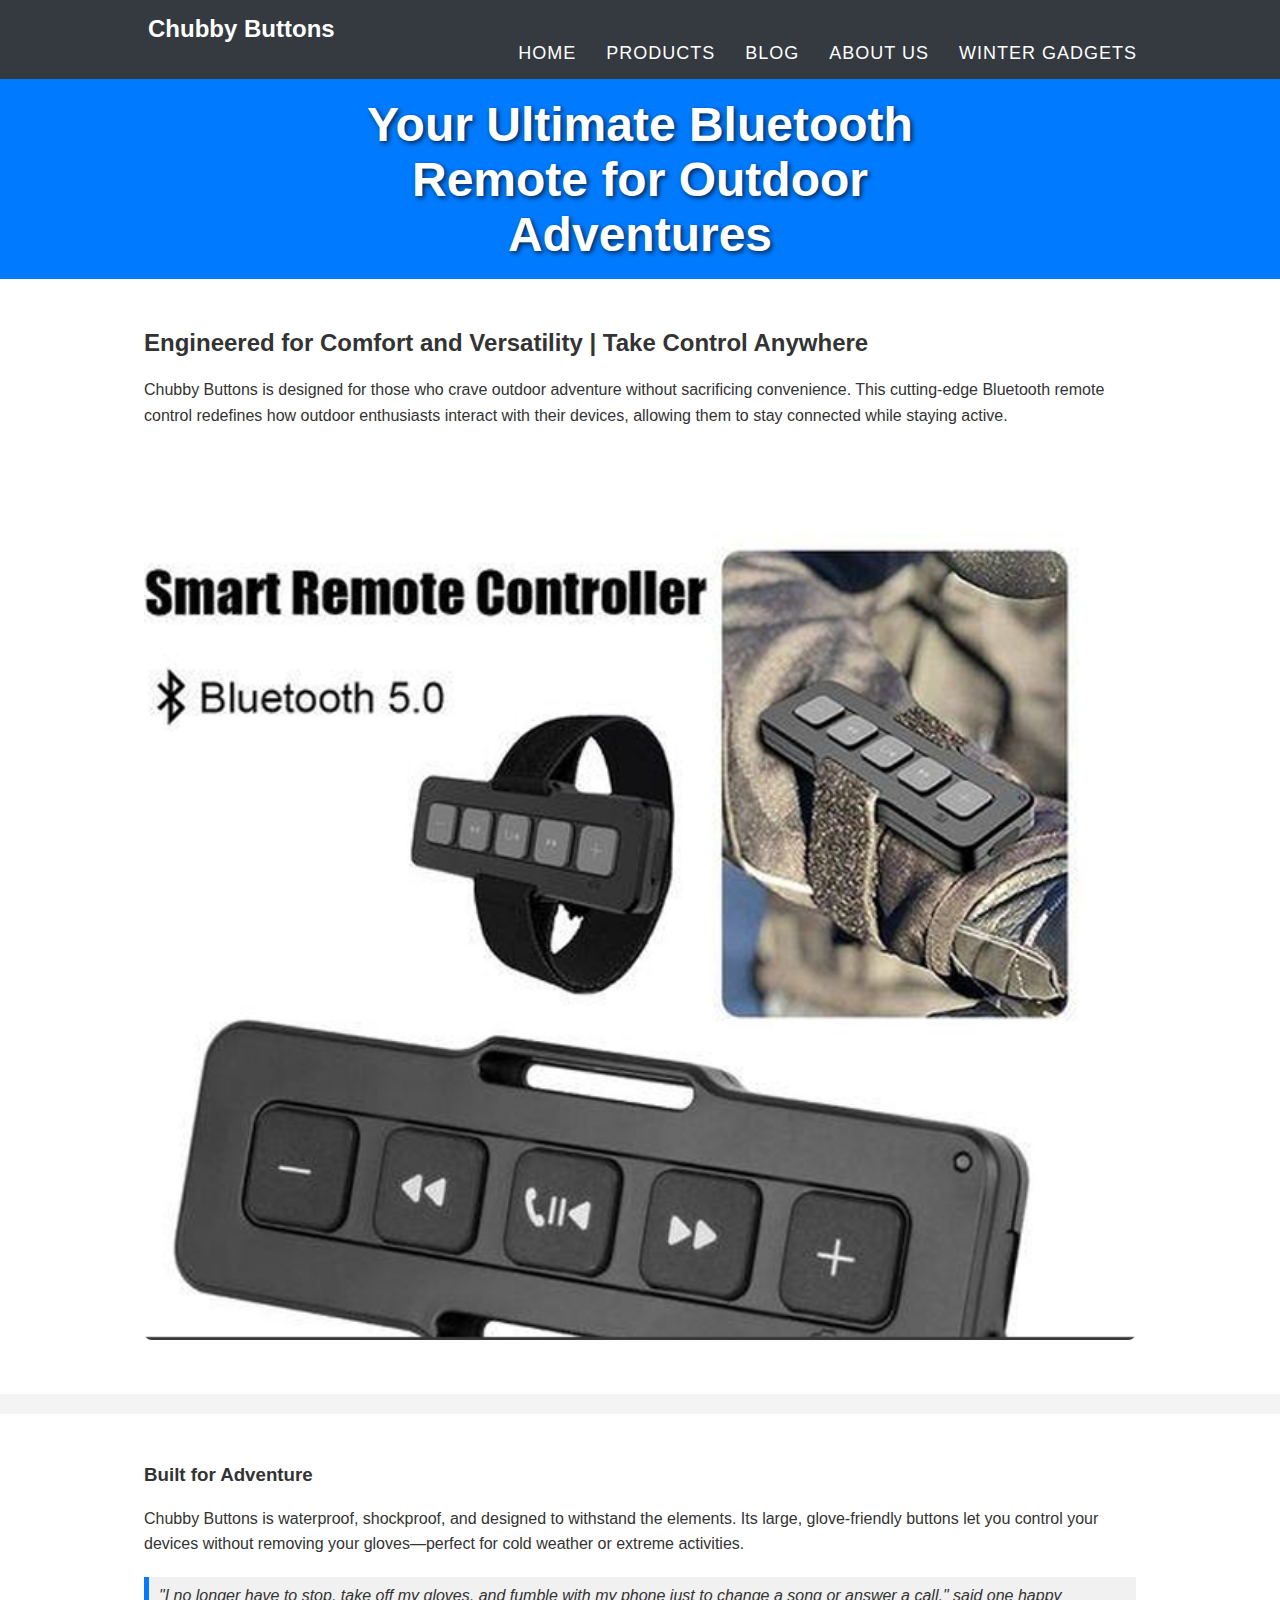
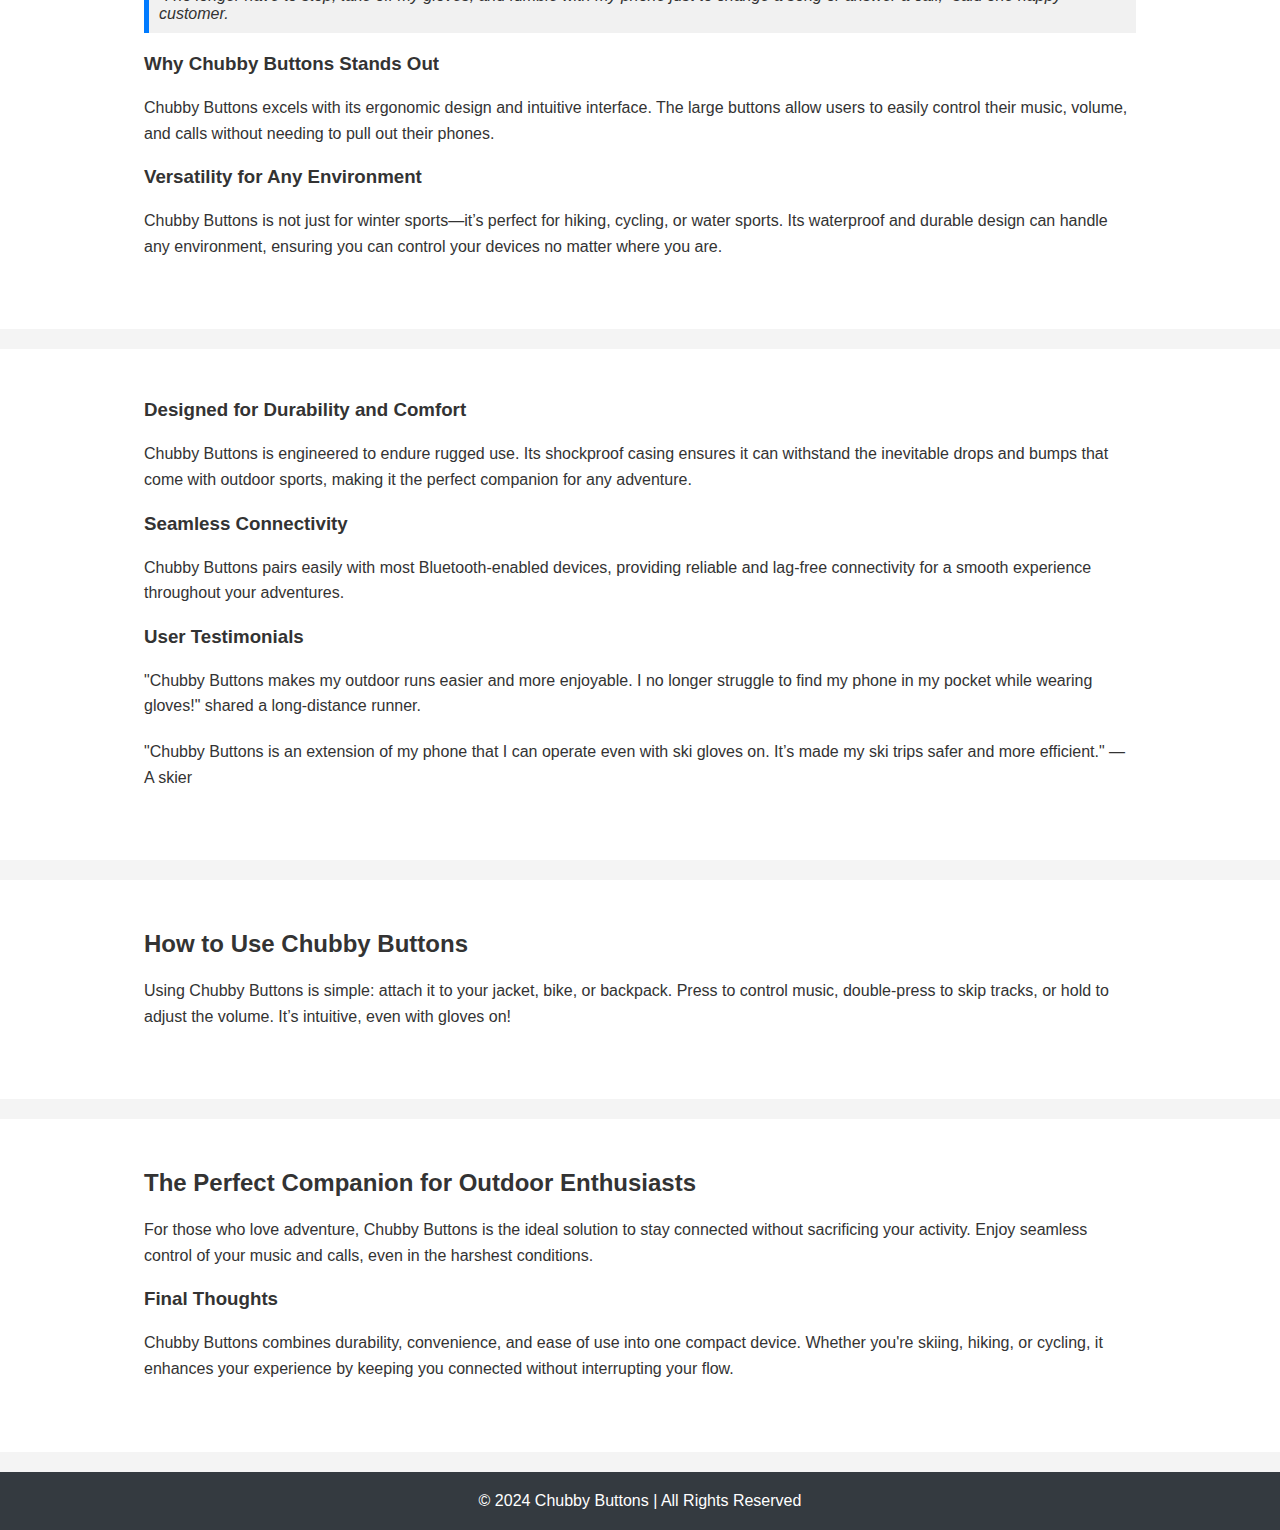
<file: index.html>
<!DOCTYPE html>
<html lang="en">
<head>
  <meta name="google-site-verification" content="CKuAAK7klcx8RCpqSnsZw81rPl1UhiUUYCu6b4aQ3sI" />
  <meta charset="UTF-8">
  <meta name="viewport" content="width=device-width, initial-scale=1.0">
  <meta name="description" content="Discover Chubby Buttons, the waterproof, durable, and glove-friendly Bluetooth remote that redefines convenience for your outdoor experiences.">
  <meta name="author" content="Chubby Buttons">
  <title>Chubby Buttons | The Ultimate Outdoor Remote for Any Adventure</title>
  <link rel="stylesheet" href="styles.css">
</head>
<body>
  <!-- Navigation Bar -->
  <nav>
    <div class="container">
      <div class="logo">
        <h2>Chubby Buttons</h2>
      </div>
      <ul class="nav-links">
        <li><a href="index.html">Home</a></li>
        <li><a href="Product.html">Products</a></li>
        <li><a href="Blog.html">Blog</a></li>
        <li><a href="About.html">About Us</a></li>
        <li><a href="winter-gadgets.html">Winter Gadgets</a></li>
      </ul>
    </div>
  </nav>

  <!-- Cover Image Section -->
  <header id="intro" class="header-section">
    <div class="header-text">
      <h1>Your Ultimate Bluetooth Remote for Outdoor Adventures</h1>
    </div>
  </header>

  <main>
    <!-- Introduction Section -->
    <section class="intro" id="intro">
      <div class="container">
        <h2>Engineered for Comfort and Versatility | Take Control Anywhere</h2>
        <p>Chubby Buttons is designed for those who crave outdoor adventure without sacrificing convenience. This cutting-edge Bluetooth remote control redefines how outdoor enthusiasts interact with their devices, allowing them to stay connected while staying active.</p>
        <img src="images/outdoor-bluetooth-remote.png" alt="Person using Chubby Buttons outdoors" class="feature-img">
      </div>
    </section>

    <!-- Features Section -->
    <section class="features" id="features">
      <div class="container">
        <div class="feature-item">
          <h3>Built for Adventure</h3>
          <p>Chubby Buttons is waterproof, shockproof, and designed to withstand the elements. Its large, glove-friendly buttons let you control your devices without removing your gloves—perfect for cold weather or extreme activities.</p>
          <blockquote>"I no longer have to stop, take off my gloves, and fumble with my phone just to change a song or answer a call," said one happy customer.</blockquote>
        </div>

        <div class="feature-item">
          <h3>Why Chubby Buttons Stands Out</h3>
          <p>Chubby Buttons excels with its ergonomic design and intuitive interface. The large buttons allow users to easily control their music, volume, and calls without needing to pull out their phones.</p>
        </div>

        <div class="feature-item">
          <h3>Versatility for Any Environment</h3>
          <p>Chubby Buttons is not just for winter sports—it’s perfect for hiking, cycling, or water sports. Its waterproof and durable design can handle any environment, ensuring you can control your devices no matter where you are.</p>
        </div>
      </div>
    </section>

    <!-- Durability and Connectivity Section -->
    <section class="features">
      <div class="container">
        <div class="feature-item">
          <h3>Designed for Durability and Comfort</h3>
          <p>Chubby Buttons is engineered to endure rugged use. Its shockproof casing ensures it can withstand the inevitable drops and bumps that come with outdoor sports, making it the perfect companion for any adventure.</p>
        </div>

        <div class="feature-item">
          <h3>Seamless Connectivity</h3>
          <p>Chubby Buttons pairs easily with most Bluetooth-enabled devices, providing reliable and lag-free connectivity for a smooth experience throughout your adventures.</p>
        </div>

        <div class="feature-item">
          <h3>User Testimonials</h3>
          <p>"Chubby Buttons makes my outdoor runs easier and more enjoyable. I no longer struggle to find my phone in my pocket while wearing gloves!" shared a long-distance runner.</p>
          <p>"Chubby Buttons is an extension of my phone that I can operate even with ski gloves on. It’s made my ski trips safer and more efficient." — A skier</p>
        </div>
      </div>
    </section>

    <!-- How to Use Section -->
    <section class="usage" id="usage">
      <div class="container">
        <h2>How to Use Chubby Buttons</h2>
        <p>Using Chubby Buttons is simple: attach it to your jacket, bike, or backpack. Press to control music, double-press to skip tracks, or hold to adjust the volume. It’s intuitive, even with gloves on!</p>
      </div>
    </section>

    <!-- Final Thoughts Section -->
    <section class="final-thoughts" id="final-thoughts">
      <div class="container">
        <h2>The Perfect Companion for Outdoor Enthusiasts</h2>
        <p>For those who love adventure, Chubby Buttons is the ideal solution to stay connected without sacrificing your activity. Enjoy seamless control of your music and calls, even in the harshest conditions.</p>
        <h3>Final Thoughts</h3>
        <p>Chubby Buttons combines durability, convenience, and ease of use into one compact device. Whether you're skiing, hiking, or cycling, it enhances your experience by keeping you connected without interrupting your flow.</p>
      </div>
    </section>
  </main>

  <footer>
    <div class="container">
      <p>&copy; 2024 Chubby Buttons | All Rights Reserved</p>
    </div>
  </footer>
  <!-- Google tag (gtag.js) -->
<script async src="https://www.googletagmanager.com/gtag/js?id=G-JCFDTPESK4"></script>
<script>
  window.dataLayer = window.dataLayer || [];
  function gtag(){dataLayer.push(arguments);}
  gtag('js', new Date());

  gtag('config', 'G-JCFDTPESK4');
</script>
</body>
</html>
</file>
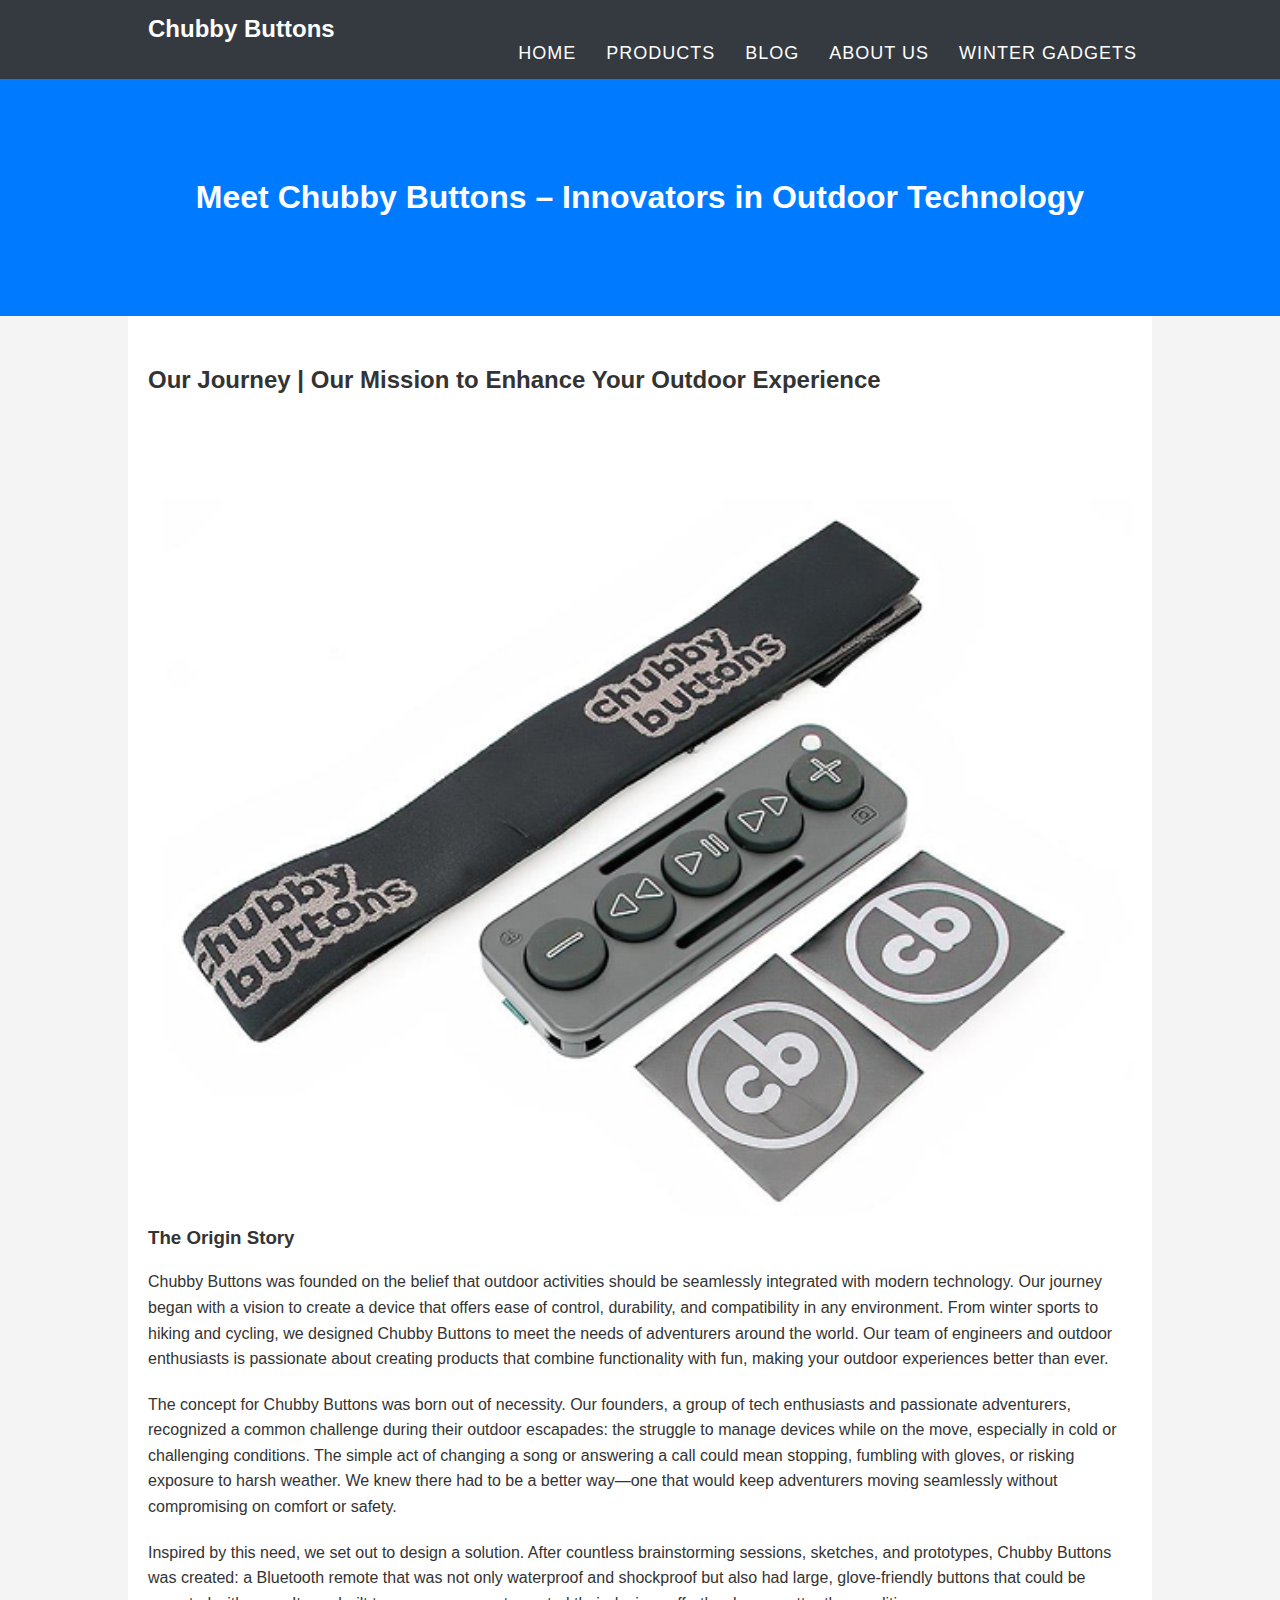
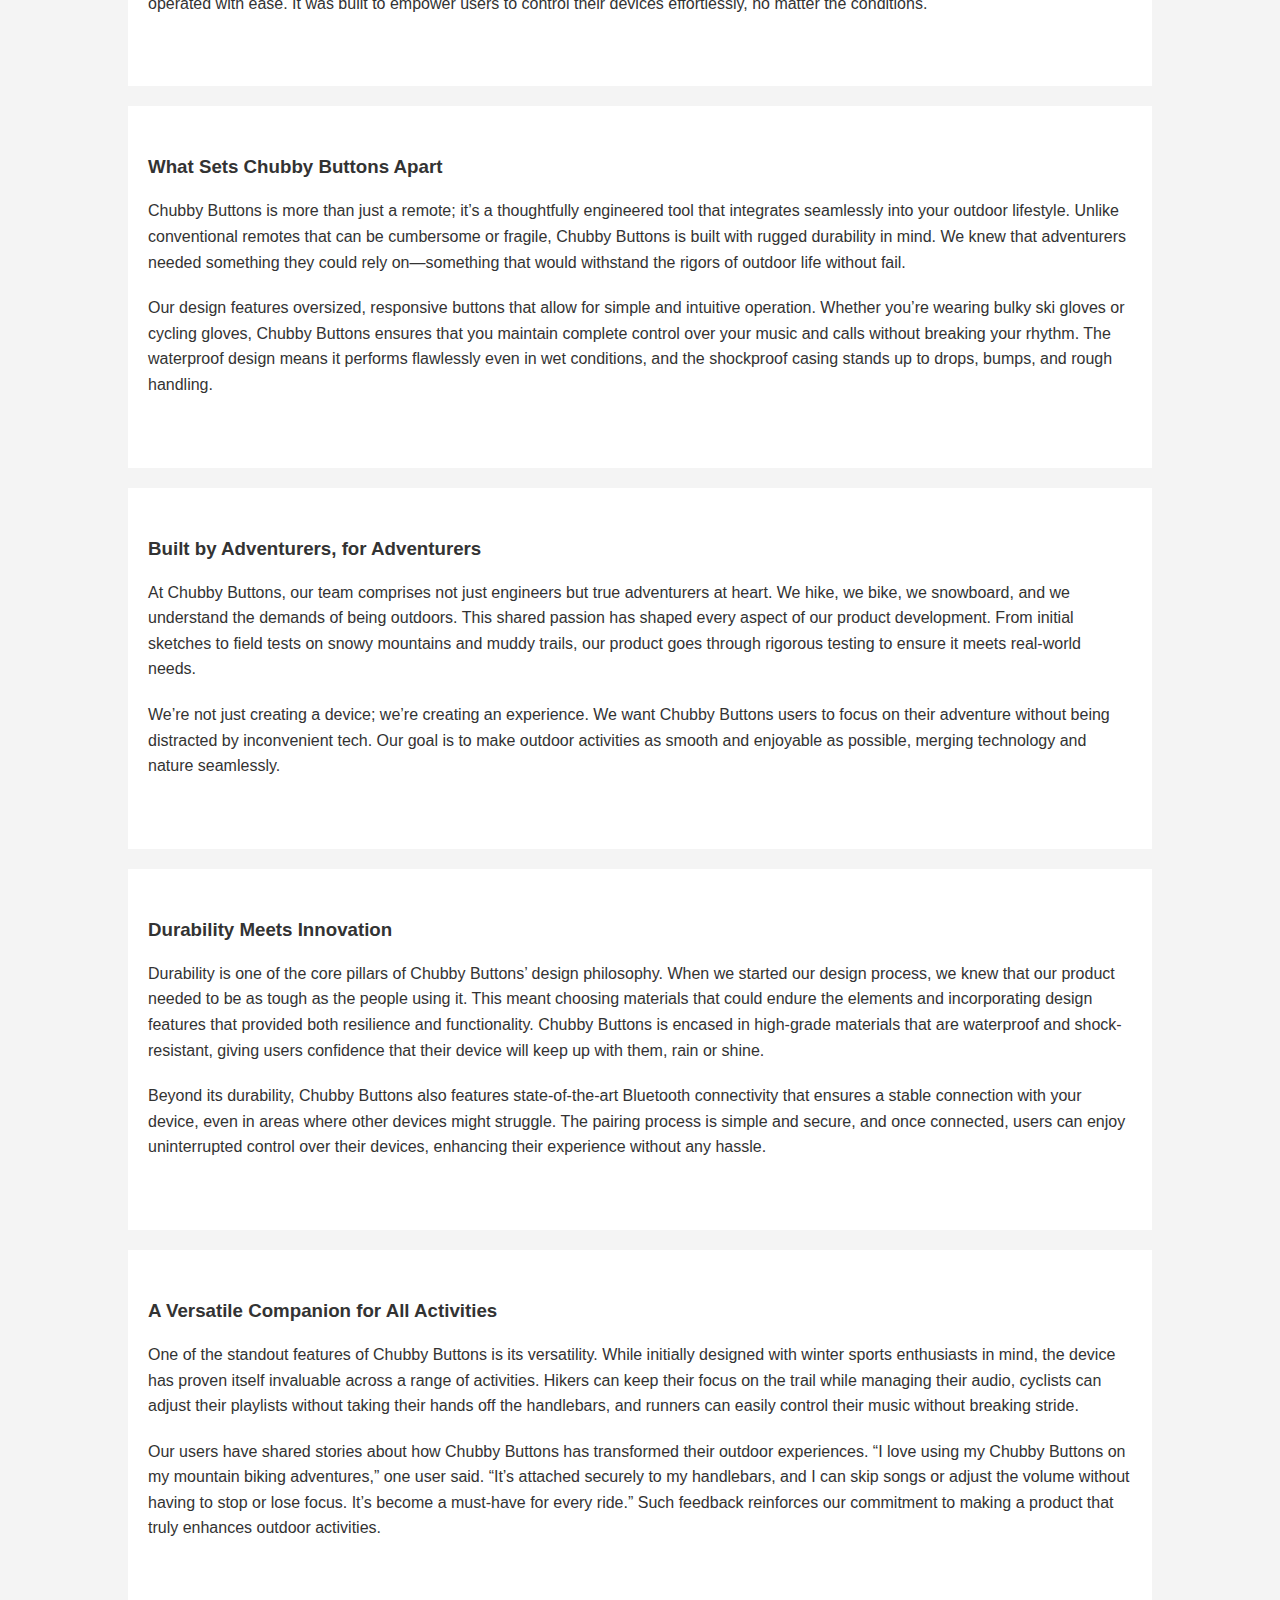
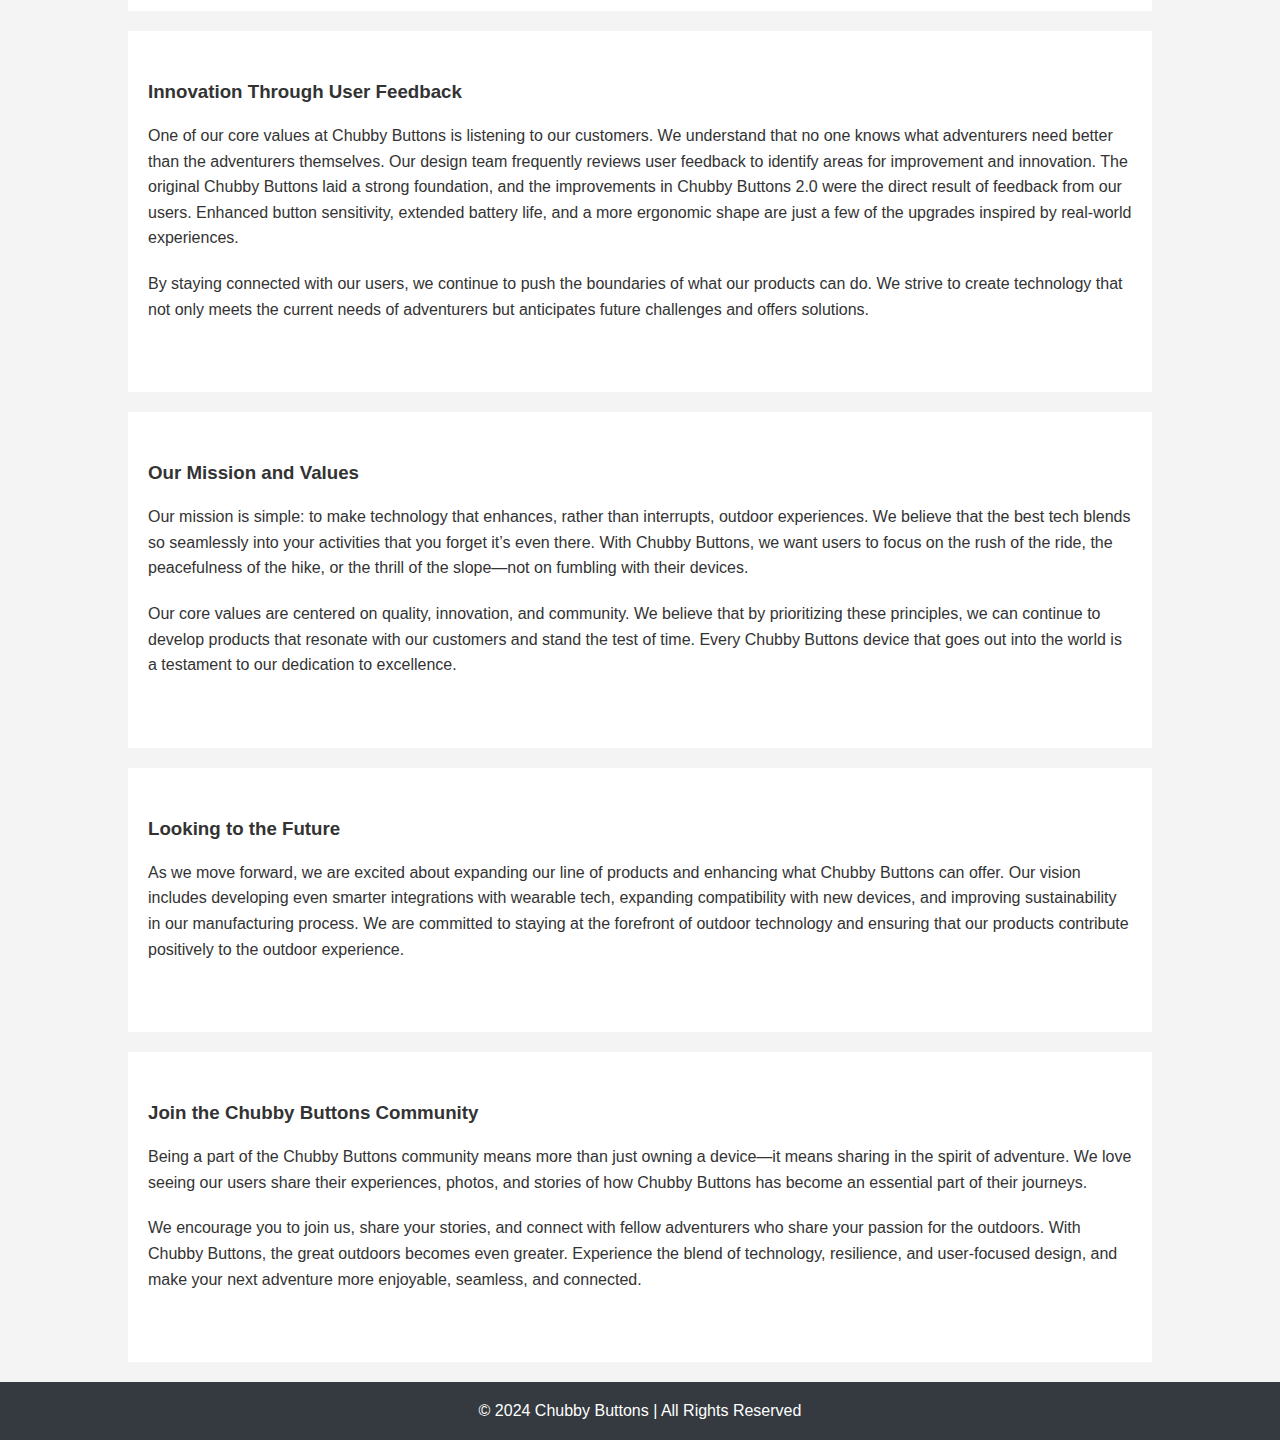
<file: About.html>
<!DOCTYPE html>
<html lang="en">
<head>
  <meta charset="UTF-8">
  <meta name="viewport" content="width=device-width, initial-scale=1.0">
  <meta name="description" content="Learn about Chubby Buttons, the innovative brand transforming outdoor experiences with reliable and user-friendly tech.">
  <meta name="author" content="Chubby Buttons">
  <title>About Chubby Buttons | Your Partner in Outdoor Tech</title>
  <link rel="stylesheet" href="styles.css">
</head>
<body>

  <!-- Navigation Bar -->
  <nav>
    <div class="container">
      <div class="logo">
        <h2>Chubby Buttons</h2>
      </div>
      <ul class="nav-links">
        <li><a href="index.html">Home</a></li>
        <li><a href="Product.html">Products</a></li>
        <li><a href="Blog.html">Blog</a></li>
        <li><a href="About.html">About Us</a></li>
        <li><a href="winter-gadgets.html">Winter Gadgets</a></li>
      </ul>
    </div>
  </nav>

  <!-- About Us Header -->
  <header class="about-header">
    <div class="container">
      <h1>Meet Chubby Buttons – Innovators in Outdoor Technology</h1>
    </div>
  </header>

  <!-- Main Content -->
  <main class="about-main-content">
    <div class="container">
      <!-- The Origin Story Section -->
      <section id="origin-story">
        <h2>Our Journey | Our Mission to Enhance Your Outdoor Experience</h2>
        <img src="images/team-behind-chubby-buttons-outdoors.png" alt="The team behind Chubby Buttons in the outdoors" class="feature-img">
        <h3>The Origin Story</h3>
        <p>Chubby Buttons was founded on the belief that outdoor activities should be seamlessly integrated with modern technology. Our journey began with a vision to create a device that offers ease of control, durability, and compatibility in any environment. From winter sports to hiking and cycling, we designed Chubby Buttons to meet the needs of adventurers around the world. Our team of engineers and outdoor enthusiasts is passionate about creating products that combine functionality with fun, making your outdoor experiences better than ever.</p>
        <p>The concept for Chubby Buttons was born out of necessity. Our founders, a group of tech enthusiasts and passionate adventurers, recognized a common challenge during their outdoor escapades: the struggle to manage devices while on the move, especially in cold or challenging conditions. The simple act of changing a song or answering a call could mean stopping, fumbling with gloves, or risking exposure to harsh weather. We knew there had to be a better way—one that would keep adventurers moving seamlessly without compromising on comfort or safety.</p>
        <p>Inspired by this need, we set out to design a solution. After countless brainstorming sessions, sketches, and prototypes, Chubby Buttons was created: a Bluetooth remote that was not only waterproof and shockproof but also had large, glove-friendly buttons that could be operated with ease. It was built to empower users to control their devices effortlessly, no matter the conditions.</p>
      </section>

      <!-- What Sets Us Apart Section -->
      <section id="what-sets-us-apart">
        <h3>What Sets Chubby Buttons Apart</h3>
        <p>Chubby Buttons is more than just a remote; it’s a thoughtfully engineered tool that integrates seamlessly into your outdoor lifestyle. Unlike conventional remotes that can be cumbersome or fragile, Chubby Buttons is built with rugged durability in mind. We knew that adventurers needed something they could rely on—something that would withstand the rigors of outdoor life without fail.</p>
        <p>Our design features oversized, responsive buttons that allow for simple and intuitive operation. Whether you’re wearing bulky ski gloves or cycling gloves, Chubby Buttons ensures that you maintain complete control over your music and calls without breaking your rhythm. The waterproof design means it performs flawlessly even in wet conditions, and the shockproof casing stands up to drops, bumps, and rough handling.</p>
      </section>

      <!-- Built by Adventurers, for Adventurers Section -->
      <section id="built-by-adventurers">
        <h3>Built by Adventurers, for Adventurers</h3>
        <p>At Chubby Buttons, our team comprises not just engineers but true adventurers at heart. We hike, we bike, we snowboard, and we understand the demands of being outdoors. This shared passion has shaped every aspect of our product development. From initial sketches to field tests on snowy mountains and muddy trails, our product goes through rigorous testing to ensure it meets real-world needs.</p>
        <p>We’re not just creating a device; we’re creating an experience. We want Chubby Buttons users to focus on their adventure without being distracted by inconvenient tech. Our goal is to make outdoor activities as smooth and enjoyable as possible, merging technology and nature seamlessly.</p>
      </section>

      <!-- Durability Meets Innovation Section -->
      <section id="durability-innovation">
        <h3>Durability Meets Innovation</h3>
        <p>Durability is one of the core pillars of Chubby Buttons’ design philosophy. When we started our design process, we knew that our product needed to be as tough as the people using it. This meant choosing materials that could endure the elements and incorporating design features that provided both resilience and functionality. Chubby Buttons is encased in high-grade materials that are waterproof and shock-resistant, giving users confidence that their device will keep up with them, rain or shine.</p>
        <p>Beyond its durability, Chubby Buttons also features state-of-the-art Bluetooth connectivity that ensures a stable connection with your device, even in areas where other devices might struggle. The pairing process is simple and secure, and once connected, users can enjoy uninterrupted control over their devices, enhancing their experience without any hassle.</p>
      </section>

      <!-- A Versatile Companion for All Activities Section -->
      <section id="versatile-companion">
        <h3>A Versatile Companion for All Activities</h3>
        <p>One of the standout features of Chubby Buttons is its versatility. While initially designed with winter sports enthusiasts in mind, the device has proven itself invaluable across a range of activities. Hikers can keep their focus on the trail while managing their audio, cyclists can adjust their playlists without taking their hands off the handlebars, and runners can easily control their music without breaking stride.</p>
        <p>Our users have shared stories about how Chubby Buttons has transformed their outdoor experiences. “I love using my Chubby Buttons on my mountain biking adventures,” one user said. “It’s attached securely to my handlebars, and I can skip songs or adjust the volume without having to stop or lose focus. It’s become a must-have for every ride.” Such feedback reinforces our commitment to making a product that truly enhances outdoor activities.</p>
      </section>

      <!-- Innovation Through User Feedback Section -->
      <section id="user-feedback">
        <h3>Innovation Through User Feedback</h3>
        <p>One of our core values at Chubby Buttons is listening to our customers. We understand that no one knows what adventurers need better than the adventurers themselves. Our design team frequently reviews user feedback to identify areas for improvement and innovation. The original Chubby Buttons laid a strong foundation, and the improvements in Chubby Buttons 2.0 were the direct result of feedback from our users. Enhanced button sensitivity, extended battery life, and a more ergonomic shape are just a few of the upgrades inspired by real-world experiences.</p>
        <p>By staying connected with our users, we continue to push the boundaries of what our products can do. We strive to create technology that not only meets the current needs of adventurers but anticipates future challenges and offers solutions.</p>
      </section>

      <!-- Our Mission and Values Section -->
      <section id="mission-values">
        <h3>Our Mission and Values</h3>
        <p>Our mission is simple: to make technology that enhances, rather than interrupts, outdoor experiences. We believe that the best tech blends so seamlessly into your activities that you forget it’s even there. With Chubby Buttons, we want users to focus on the rush of the ride, the peacefulness of the hike, or the thrill of the slope—not on fumbling with their devices.</p>
        <p>Our core values are centered on quality, innovation, and community. We believe that by prioritizing these principles, we can continue to develop products that resonate with our customers and stand the test of time. Every Chubby Buttons device that goes out into the world is a testament to our dedication to excellence.</p>
      </section>

      <!-- Looking to the Future Section -->
      <section id="looking-to-future">
        <h3>Looking to the Future</h3>
        <p>As we move forward, we are excited about expanding our line of products and enhancing what Chubby Buttons can offer. Our vision includes developing even smarter integrations with wearable tech, expanding compatibility with new devices, and improving sustainability in our manufacturing process. We are committed to staying at the forefront of outdoor technology and ensuring that our products contribute positively to the outdoor experience.</p>
      </section>

      <!-- Join Our Community Section -->
      <section id="join-community">
        <h3>Join the Chubby Buttons Community</h3>
        <p>Being a part of the Chubby Buttons community means more than just owning a device—it means sharing in the spirit of adventure. We love seeing our users share their experiences, photos, and stories of how Chubby Buttons has become an essential part of their journeys.</p>
        <p>We encourage you to join us, share your stories, and connect with fellow adventurers who share your passion for the outdoors. With Chubby Buttons, the great outdoors becomes even greater. Experience the blend of technology, resilience, and user-focused design, and make your next adventure more enjoyable, seamless, and connected.</p>
      </section>

    </div>
  </main>

  <!-- Footer Section -->
  <footer>
    <div class="container">
      <p>&copy; 2024 Chubby Buttons | All Rights Reserved</p>
    </div>
  </footer>

</body>
</html>
</file>
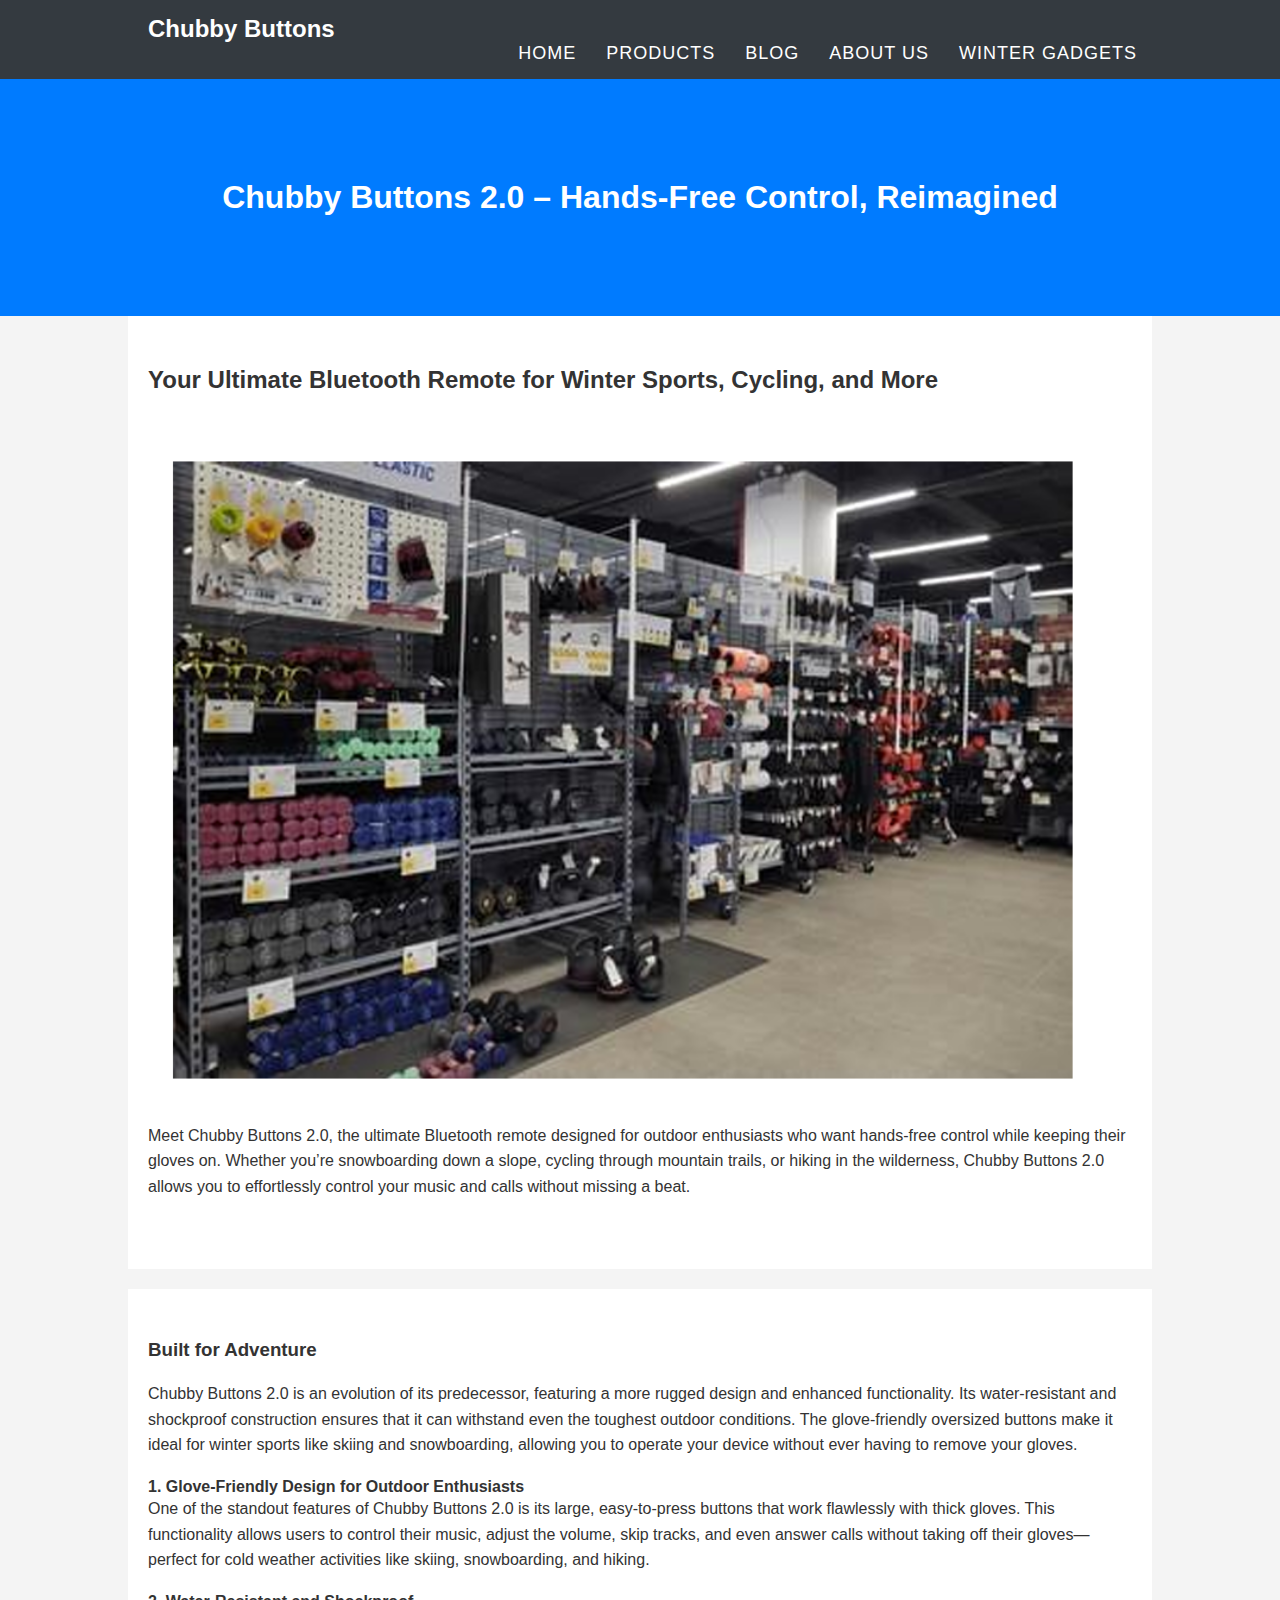
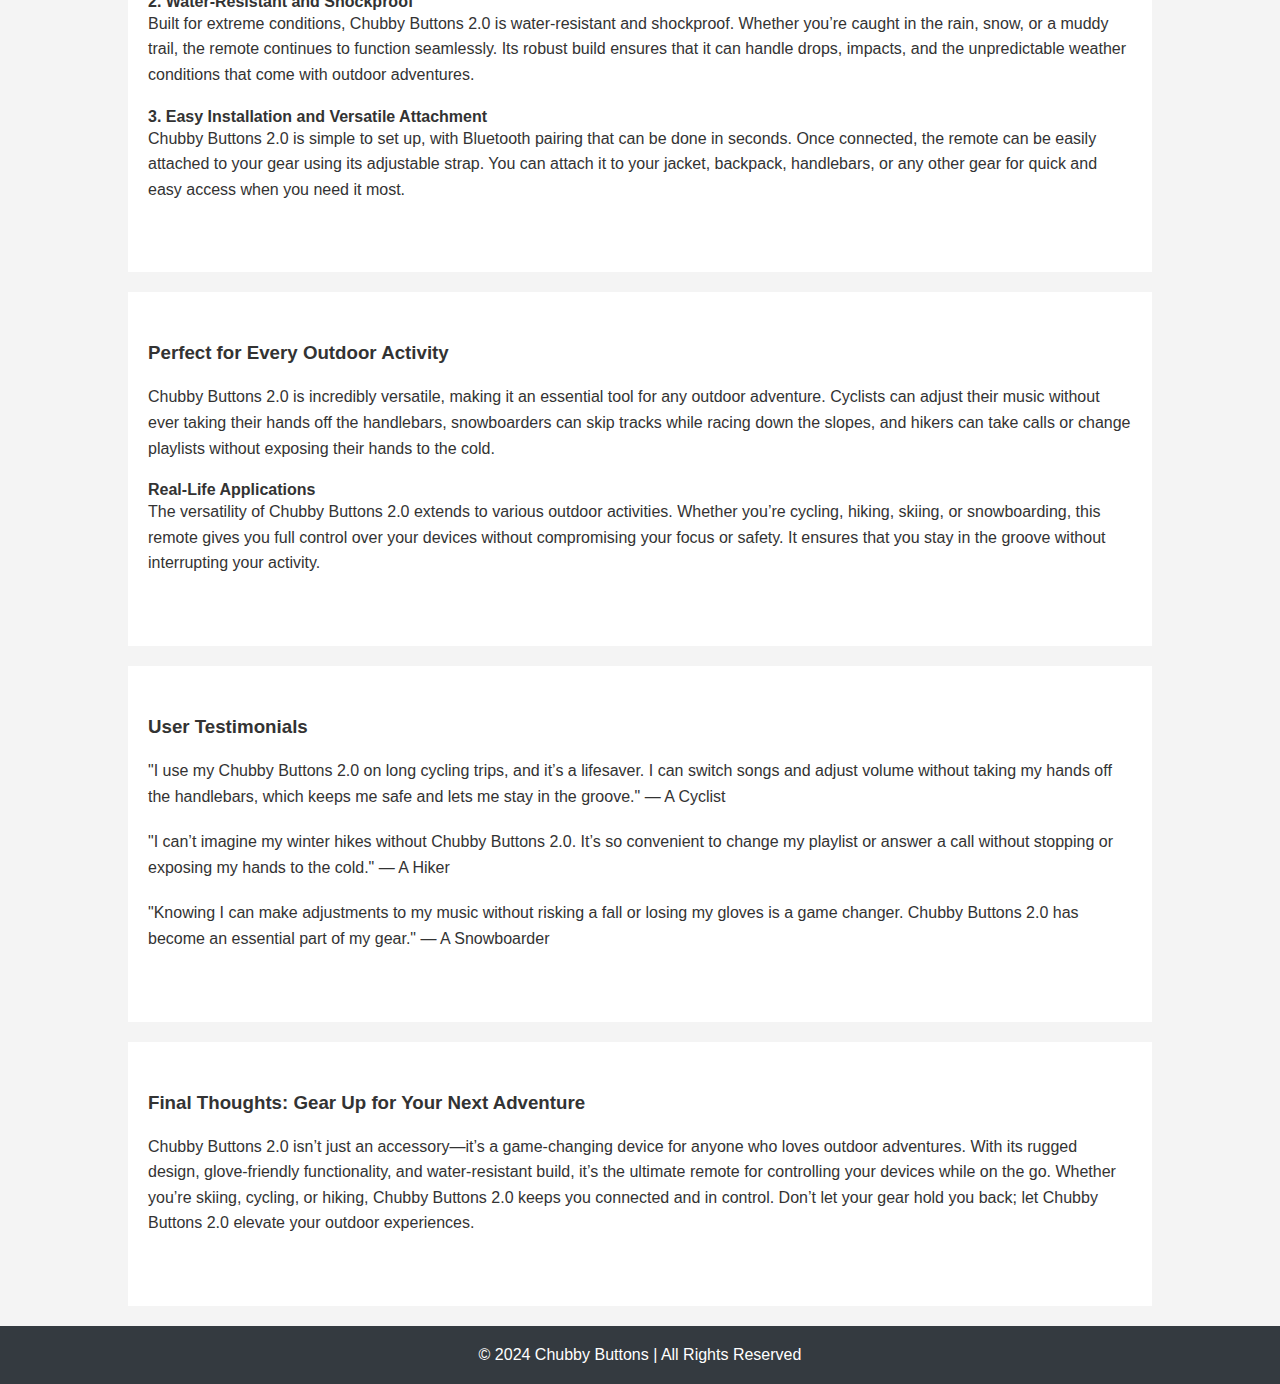
<file: Blog.html>
<!DOCTYPE html>
<html lang="en">
<head>
  <meta charset="UTF-8">
  <meta name="viewport" content="width=device-width, initial-scale=1.0">
  <meta name="description" content="Explore Chubby Buttons 2.0, your perfect companion for hands-free control while skiing, cycling, or during any outdoor activity.">
  <meta name="author" content="Chubby Buttons">
  <title>Chubby Buttons 2.0 | Glove-Friendly Bluetooth Remote for Any Season</title>
  <link rel="stylesheet" href="styles.css">
</head>
<body>
  <!-- Navigation Bar -->
  <nav>
    <div class="container">
      <div class="logo">
        <h2>Chubby Buttons</h2>
      </div>
      <ul class="nav-links">
        <li><a href="index.html">Home</a></li>
        <li><a href="Product.html">Products</a></li>
        <li><a href="Blog.html">Blog</a></li>
        <li><a href="About.html">About Us</a></li>
        <li><a href="winter-gadgets.html">Winter Gadgets</a></li>
      </ul>
    </div>
  </nav>

  <!-- Blog Header -->
  <header class="blog-header">
    <div class="container">
      <h1>Chubby Buttons 2.0 – Hands-Free Control, Reimagined</h1>
    </div>
  </header>

  <!-- Main Blog Content -->
  <main class="blog-main-content">
    <div class="container">
      <!-- Introduction Section -->
      <section id="intro">
        <h2>Your Ultimate Bluetooth Remote for Winter Sports, Cycling, and More</h2>
        <img src="images/outdoor-sports-gadgets-display.png" alt="A range of outdoor sports gadgets on display" class="feature-img">
        <p>Meet Chubby Buttons 2.0, the ultimate Bluetooth remote designed for outdoor enthusiasts who want hands-free control while keeping their gloves on. Whether you’re snowboarding down a slope, cycling through mountain trails, or hiking in the wilderness, Chubby Buttons 2.0 allows you to effortlessly control your music and calls without missing a beat.</p>
      </section>

      <!-- Features Section -->
      <section id="features">
        <h3>Built for Adventure</h3>
        <p>Chubby Buttons 2.0 is an evolution of its predecessor, featuring a more rugged design and enhanced functionality. Its water-resistant and shockproof construction ensures that it can withstand even the toughest outdoor conditions. The glove-friendly oversized buttons make it ideal for winter sports like skiing and snowboarding, allowing you to operate your device without ever having to remove your gloves.</p>

        <h4>1. Glove-Friendly Design for Outdoor Enthusiasts</h4>
        <p>One of the standout features of Chubby Buttons 2.0 is its large, easy-to-press buttons that work flawlessly with thick gloves. This functionality allows users to control their music, adjust the volume, skip tracks, and even answer calls without taking off their gloves—perfect for cold weather activities like skiing, snowboarding, and hiking.</p>

        <h4>2. Water-Resistant and Shockproof</h4>
        <p>Built for extreme conditions, Chubby Buttons 2.0 is water-resistant and shockproof. Whether you’re caught in the rain, snow, or a muddy trail, the remote continues to function seamlessly. Its robust build ensures that it can handle drops, impacts, and the unpredictable weather conditions that come with outdoor adventures.</p>

        <h4>3. Easy Installation and Versatile Attachment</h4>
        <p>Chubby Buttons 2.0 is simple to set up, with Bluetooth pairing that can be done in seconds. Once connected, the remote can be easily attached to your gear using its adjustable strap. You can attach it to your jacket, backpack, handlebars, or any other gear for quick and easy access when you need it most.</p>
      </section>

      <!-- Applications Section -->
      <section id="applications">
        <h3>Perfect for Every Outdoor Activity</h3>
        <p>Chubby Buttons 2.0 is incredibly versatile, making it an essential tool for any outdoor adventure. Cyclists can adjust their music without ever taking their hands off the handlebars, snowboarders can skip tracks while racing down the slopes, and hikers can take calls or change playlists without exposing their hands to the cold.</p>

        <h4>Real-Life Applications</h4>
        <p>The versatility of Chubby Buttons 2.0 extends to various outdoor activities. Whether you’re cycling, hiking, skiing, or snowboarding, this remote gives you full control over your devices without compromising your focus or safety. It ensures that you stay in the groove without interrupting your activity.</p>
      </section>

      <!-- Testimonials Section -->
      <section id="testimonials">
        <h3>User Testimonials</h3>
        <p>"I use my Chubby Buttons 2.0 on long cycling trips, and it’s a lifesaver. I can switch songs and adjust volume without taking my hands off the handlebars, which keeps me safe and lets me stay in the groove." — A Cyclist</p>
        <p>"I can’t imagine my winter hikes without Chubby Buttons 2.0. It’s so convenient to change my playlist or answer a call without stopping or exposing my hands to the cold." — A Hiker</p>
        <p>"Knowing I can make adjustments to my music without risking a fall or losing my gloves is a game changer. Chubby Buttons 2.0 has become an essential part of my gear." — A Snowboarder</p>
      </section>

      <!-- Final Thoughts Section -->
      <section id="final-thoughts">
        <h3>Final Thoughts: Gear Up for Your Next Adventure</h3>
        <p>Chubby Buttons 2.0 isn’t just an accessory—it’s a game-changing device for anyone who loves outdoor adventures. With its rugged design, glove-friendly functionality, and water-resistant build, it’s the ultimate remote for controlling your devices while on the go. Whether you’re skiing, cycling, or hiking, Chubby Buttons 2.0 keeps you connected and in control. Don’t let your gear hold you back; let Chubby Buttons 2.0 elevate your outdoor experiences.</p>
      </section>

    </div>
  </main>

  <!-- Footer Section -->
  <footer>
    <div class="container">
      <p>&copy; 2024 Chubby Buttons | All Rights Reserved</p>
    </div>
  </footer>
</body>
</html>
</file>
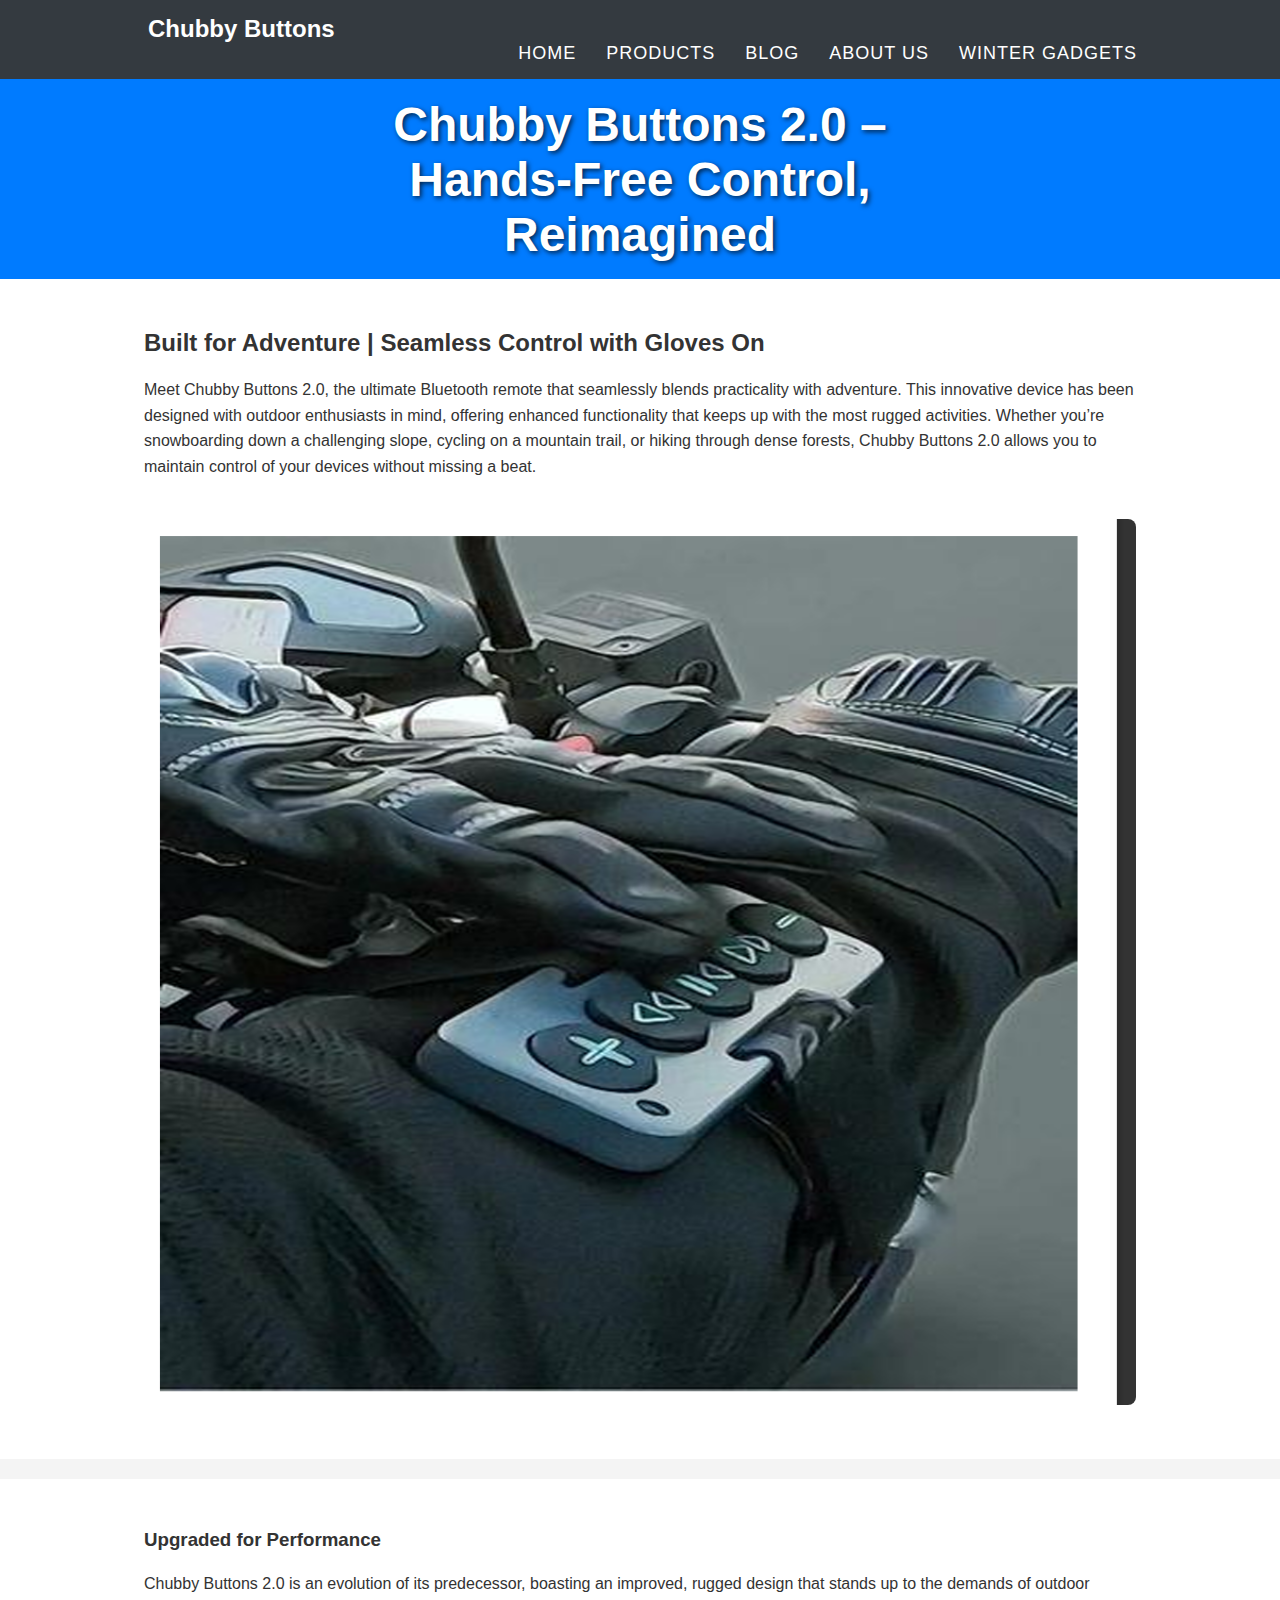
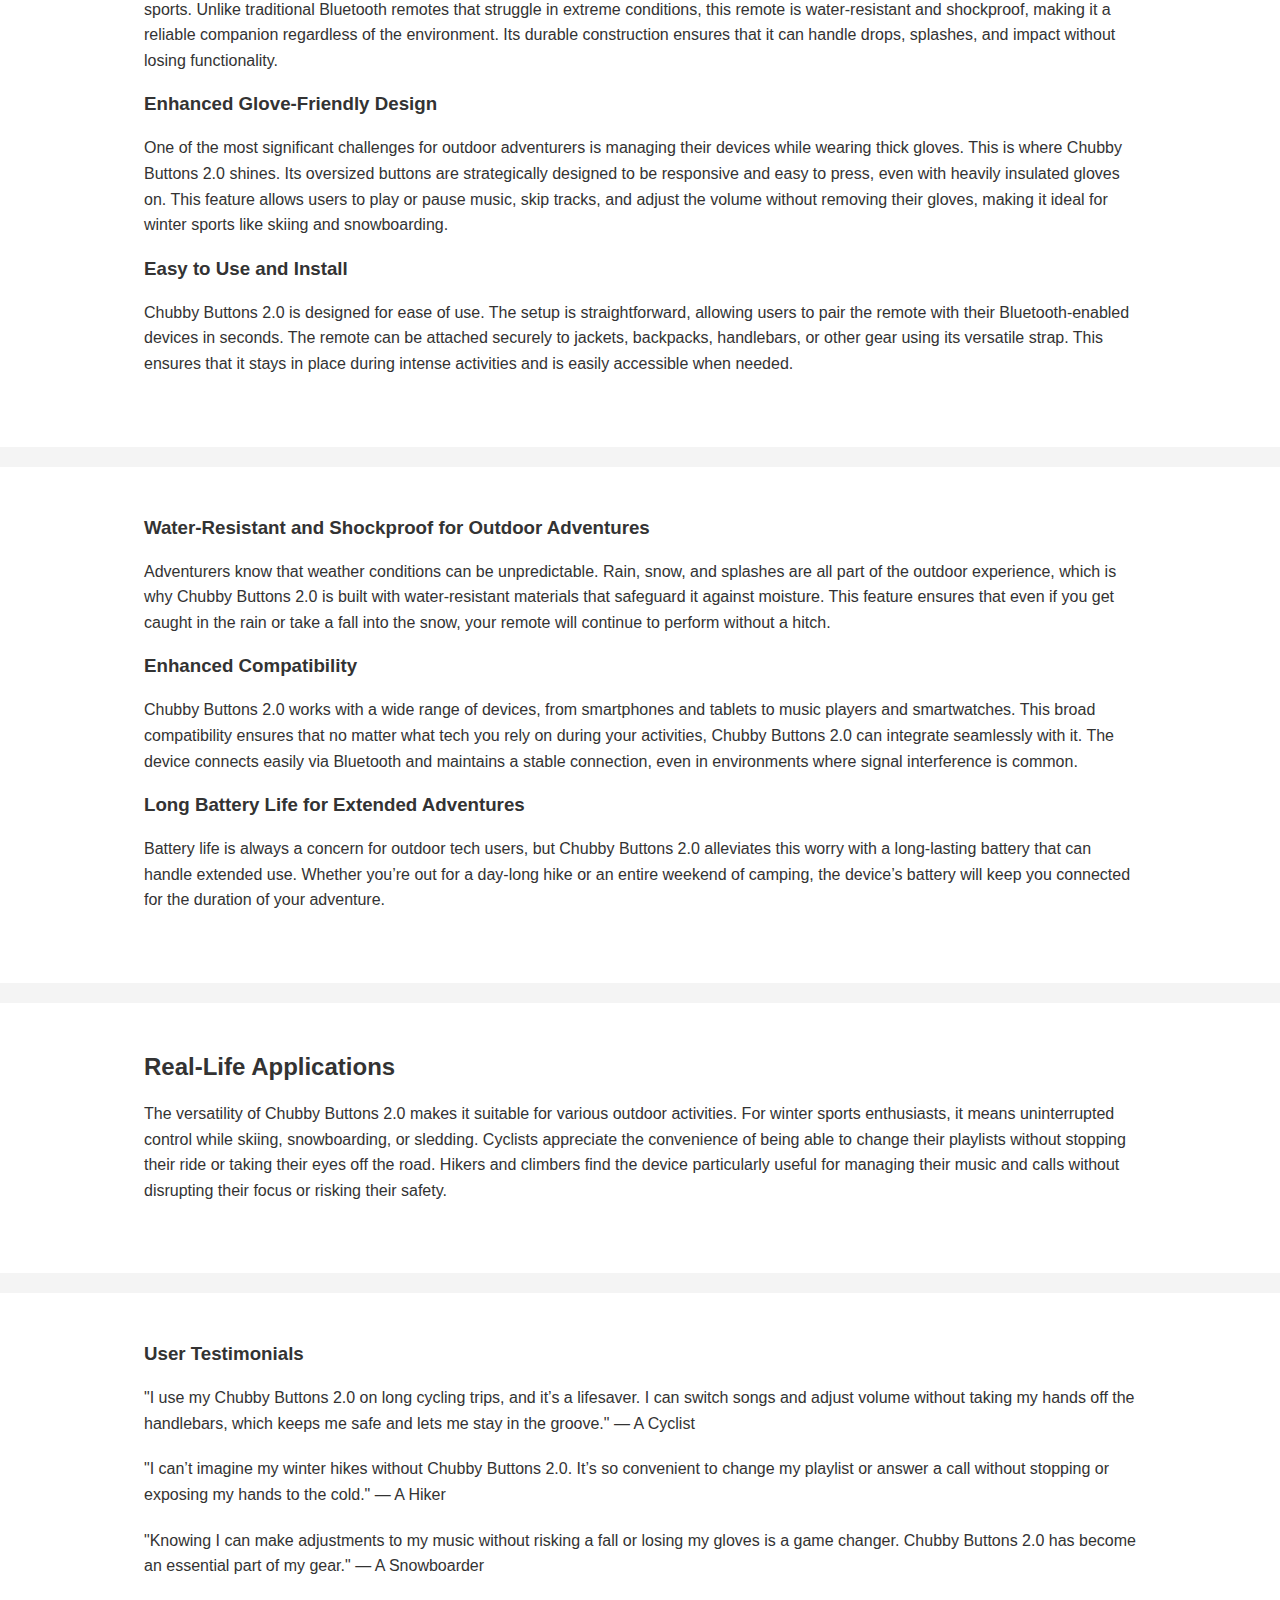
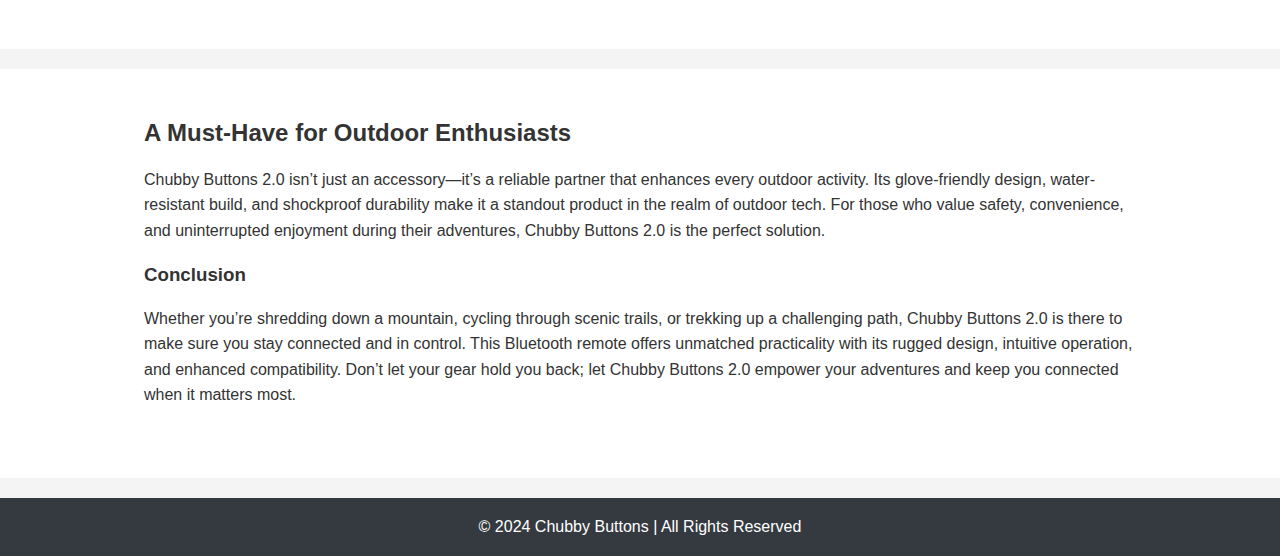
<file: Product.html>
<!DOCTYPE html>
<html lang="en">
<head>
  <meta charset="UTF-8">
  <meta name="viewport" content="width=device-width, initial-scale=1.0">
  <meta name="description" content="Explore Chubby Buttons 2.0, your perfect companion for hands-free control while skiing, cycling, or during any outdoor activity.">
  <meta name="author" content="Chubby Buttons">
  <title>Chubby Buttons 2.0 | Glove-Friendly Bluetooth Remote for Any Season</title>
  <link rel="stylesheet" href="styles.css">
</head>
<body>
  <!-- Navigation Bar -->
  <nav>
    <div class="container">
      <div class="logo">
        <h2>Chubby Buttons</h2>
      </div>
      <ul class="nav-links">
        <li><a href="index.html">Home</a></li>
        <li><a href="Product.html">Products</a></li>
        <li><a href="Blog.html">Blog</a></li>
        <li><a href="About.html">About Us</a></li>
        <li><a href="winter-gadgets.html">Winter Gadgets</a></li>
      </ul>
    </div>
  </nav>

  <!-- Cover Image Section -->
  <header id="intro" class="header-section">
    <div class="header-text">
      <h1>Chubby Buttons 2.0 – Hands-Free Control, Reimagined</h1>
    </div>
  </header>

  <main>
    <!-- Introduction Section -->
    <section class="intro" id="intro">
      <div class="container">
        <h2>Built for Adventure | Seamless Control with Gloves On</h2>
        <p>Meet Chubby Buttons 2.0, the ultimate Bluetooth remote that seamlessly blends practicality with adventure. This innovative device has been designed with outdoor enthusiasts in mind, offering enhanced functionality that keeps up with the most rugged activities. Whether you’re snowboarding down a challenging slope, cycling on a mountain trail, or hiking through dense forests, Chubby Buttons 2.0 allows you to maintain control of your devices without missing a beat.</p>
        <img src="images/chubby-buttons-2.0-gloves-use.png" alt="Person using Chubby Buttons 2.0 outdoors" class="feature-img">
      </div>
    </section>

    <!-- Features Section -->
    <section class="features" id="features">
      <div class="container">
        <div class="feature-item">
          <h3>Upgraded for Performance</h3>
          <p>Chubby Buttons 2.0 is an evolution of its predecessor, boasting an improved, rugged design that stands up to the demands of outdoor sports. Unlike traditional Bluetooth remotes that struggle in extreme conditions, this remote is water-resistant and shockproof, making it a reliable companion regardless of the environment. Its durable construction ensures that it can handle drops, splashes, and impact without losing functionality.</p>
        </div>

        <div class="feature-item">
          <h3>Enhanced Glove-Friendly Design</h3>
          <p>One of the most significant challenges for outdoor adventurers is managing their devices while wearing thick gloves. This is where Chubby Buttons 2.0 shines. Its oversized buttons are strategically designed to be responsive and easy to press, even with heavily insulated gloves on. This feature allows users to play or pause music, skip tracks, and adjust the volume without removing their gloves, making it ideal for winter sports like skiing and snowboarding.</p>
        </div>

        <div class="feature-item">
          <h3>Easy to Use and Install</h3>
          <p>Chubby Buttons 2.0 is designed for ease of use. The setup is straightforward, allowing users to pair the remote with their Bluetooth-enabled devices in seconds. The remote can be attached securely to jackets, backpacks, handlebars, or other gear using its versatile strap. This ensures that it stays in place during intense activities and is easily accessible when needed.</p>
        </div>
      </div>
    </section>

    <!-- Durability and Connectivity Section -->
    <section class="features">
      <div class="container">
        <div class="feature-item">
          <h3>Water-Resistant and Shockproof for Outdoor Adventures</h3>
          <p>Adventurers know that weather conditions can be unpredictable. Rain, snow, and splashes are all part of the outdoor experience, which is why Chubby Buttons 2.0 is built with water-resistant materials that safeguard it against moisture. This feature ensures that even if you get caught in the rain or take a fall into the snow, your remote will continue to perform without a hitch.</p>
        </div>

        <div class="feature-item">
          <h3>Enhanced Compatibility</h3>
          <p>Chubby Buttons 2.0 works with a wide range of devices, from smartphones and tablets to music players and smartwatches. This broad compatibility ensures that no matter what tech you rely on during your activities, Chubby Buttons 2.0 can integrate seamlessly with it. The device connects easily via Bluetooth and maintains a stable connection, even in environments where signal interference is common.</p>
        </div>

        <div class="feature-item">
          <h3>Long Battery Life for Extended Adventures</h3>
          <p>Battery life is always a concern for outdoor tech users, but Chubby Buttons 2.0 alleviates this worry with a long-lasting battery that can handle extended use. Whether you’re out for a day-long hike or an entire weekend of camping, the device’s battery will keep you connected for the duration of your adventure.</p>
        </div>
      </div>
    </section>

    <!-- Real-Life Applications Section -->
    <section class="usage" id="usage">
      <div class="container">
        <h2>Real-Life Applications</h2>
        <p>The versatility of Chubby Buttons 2.0 makes it suitable for various outdoor activities. For winter sports enthusiasts, it means uninterrupted control while skiing, snowboarding, or sledding. Cyclists appreciate the convenience of being able to change their playlists without stopping their ride or taking their eyes off the road. Hikers and climbers find the device particularly useful for managing their music and calls without disrupting their focus or risking their safety.</p>
      </div>
    </section>

    <!-- User Testimonials Section -->
    <section class="testimonials">
      <div class="container">
        <h3>User Testimonials</h3>
        <p>"I use my Chubby Buttons 2.0 on long cycling trips, and it’s a lifesaver. I can switch songs and adjust volume without taking my hands off the handlebars, which keeps me safe and lets me stay in the groove." — A Cyclist</p>
        <p>"I can’t imagine my winter hikes without Chubby Buttons 2.0. It’s so convenient to change my playlist or answer a call without stopping or exposing my hands to the cold." — A Hiker</p>
        <p>"Knowing I can make adjustments to my music without risking a fall or losing my gloves is a game changer. Chubby Buttons 2.0 has become an essential part of my gear." — A Snowboarder</p>
      </div>
    </section>

    <!-- Final Thoughts Section -->
    <section class="final-thoughts" id="final-thoughts">
      <div class="container">
        <h2>A Must-Have for Outdoor Enthusiasts</h2>
        <p>Chubby Buttons 2.0 isn’t just an accessory—it’s a reliable partner that enhances every outdoor activity. Its glove-friendly design, water-resistant build, and shockproof durability make it a standout product in the realm of outdoor tech. For those who value safety, convenience, and uninterrupted enjoyment during their adventures, Chubby Buttons 2.0 is the perfect solution.</p>
        <h3>Conclusion</h3>
        <p>Whether you’re shredding down a mountain, cycling through scenic trails, or trekking up a challenging path, Chubby Buttons 2.0 is there to make sure you stay connected and in control. This Bluetooth remote offers unmatched practicality with its rugged design, intuitive operation, and enhanced compatibility. Don’t let your gear hold you back; let Chubby Buttons 2.0 empower your adventures and keep you connected when it matters most.</p>
      </div>
    </section>
  </main>

  <footer>
    <div class="container">
      <p>&copy; 2024 Chubby Buttons | All Rights Reserved</p>
    </div>
  </footer>
</body>
</html>
</file>
<file: styles.css>
* {
    margin: 0;
    padding: 0;
    box-sizing: border-box;
  }
  
  body {
    font-family: 'Arial', sans-serif;
    background-color: #f4f4f4;
    color: #333;
  }
  
  a {
    text-decoration: none;
    color: #007bff;
  }
  
  a:hover {
    color: #0056b3;
  }
  
  .container {
    width: 80%;
    margin: 0 auto;
    max-width: 1200px;
  }
  
  nav {
    background-color: #343a40;
    padding: 15px 0;
  }
  
  nav .logo h2 {
    color: #fff;
    margin-left: 20px;
  }
  
  nav ul {
    list-style: none;
    display: flex;
    justify-content: flex-end;
    align-items: center;
  }
  
  nav ul li {
    margin: 0 15px;
  }
  
  nav ul li a {
    color: #fff;
    font-size: 18px;
    text-transform: uppercase;
    letter-spacing: 1px;
  }
  
  nav ul li a:hover {
    color: #007bff;
  }
  
  header {
    position: relative;
    text-align: center;
    padding: 100px 20px;
    background: #007bff;
    color: white;
  }
  
  header .cover-image {
    width: 100%;
    height: auto;
    object-fit: cover;
  }
  
  header .header-text h1 {
    position: absolute;
    top: 50%;
    left: 50%;
    transform: translate(-50%, -50%);
    font-size: 3em;
    text-shadow: 2px 2px 5px rgba(0, 0, 0, 0.7);
  }
  
  /* Sections */
  section {
    padding: 50px 20px;
    background-color: white;
    margin-bottom: 20px;
  }
  
  section h2, section h3 {
    color: #333;
    margin-bottom: 20px;
  }
  
  section p {
    line-height: 1.6;
    margin-bottom: 20px;
  }
  
  .feature-img {
    width: 100%;
    height: auto;
    border-radius: 8px;
    margin-top: 20px;
  }
  
  blockquote {
    font-style: italic;
    margin: 20px 0;
    padding: 10px;
    background-color: #f1f1f1;
    border-left: 5px solid #007bff;
  }
  
  footer {
    background-color: #343a40;
    color: white;
    padding: 20px 0;
    text-align: center;
  }
  
  @media (max-width: 768px) {
    nav ul {
      flex-direction: column;
      align-items: flex-start;
    }
    
    nav ul li {
      margin: 10px 0;
    }
  
    header {
      padding: 60px 20px;
    }
  
    header .header-text h1 {
      font-size: 2.2em;
      top: 40%;
    }
  
    section {
      padding: 30px 20px;
    }
  
    .feature-img {
      margin-top: 15px;
    }
    
    footer {
      padding: 15px 0;
    }
  }
  
  @media (max-width: 480px) {
    nav ul li a {
      font-size: 16px;
    }
  
    header {
      padding: 50px 20px;
    }
  
    header .header-text h1 {
      font-size: 1.8em;
      top: 40%;
    }
  
    section h2, section h3 {
      font-size: 1.5em;
    }
  
    blockquote {
      font-size: 0.9em;
    }
  }
</file>
